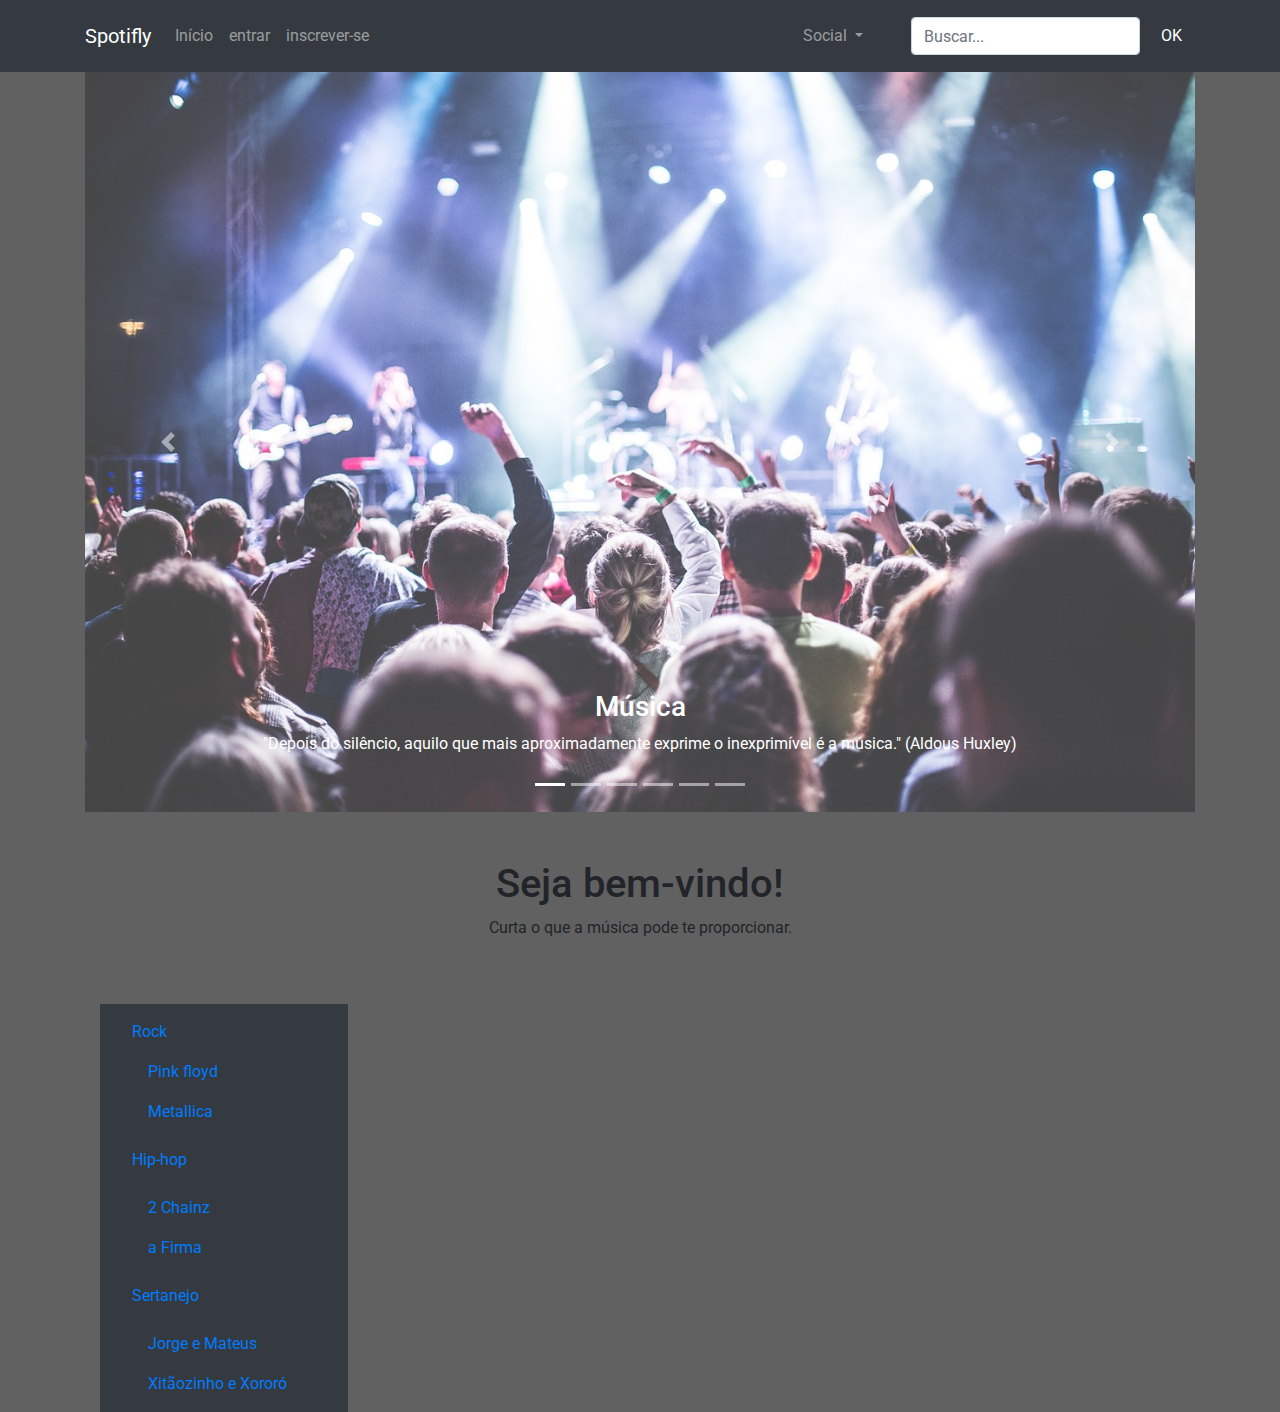
<file: index.html>
<!DOCTYPE html>
<html lang="PT-BR">

<head>
    <meta charset="UTF-8">
    <meta name="viewport" content="width=device-width, initial-scale=1.0">
    <meta http-equiv="X-UA-Compatible" content="ie=edge">
    <link rel="stylesheet" href="css/reset.css">
    <link rel="stylesheet" href="https://stackpath.bootstrapcdn.com/bootstrap/4.4.1/css/bootstrap.min.css"
        integrity="sha384-Vkoo8x4CGsO3+Hhxv8T/Q5PaXtkKtu6ug5TOeNV6gBiFeWPGFN9MuhOf23Q9Ifjh" crossorigin="anonymous">
    <link rel="stylesheet" href="css/style.css">
    <title>Spotifly</title>
</head>

<body>

  <nav class="navbar navbar-fixed-top navbar-expand-lg navbar-dark bg-dark">
    <div class="container">  
    <a class="navbar-brand" h1 mb-0 href="#">Spotifly</a>
      <button class="navbar-toggler" type="button" data-toggle="collapse" data-target="#navbarSite">
         <span class="navbar-toggler-icon"></span>
      </button>
      <div class="collapse navbar-collapse" id="navbarSite">
        <ul class="navbar-nav">
            <li class="nav-item">
                <a class="nav-link" href="index.html">Início</a>
            </li>
            <li class="nav-item">
                <a class="nav-link" href="entrar.html">entrar</a>
            </li>
            <li class="nav-item">
                <a class="nav-link" href="Inscrever-se.html">inscrever-se</a>
            </li>

        </ul>
        <ul class="navbar navbar-nav ml-auto">
            <li class="nav-item dropdown" >
            <a class="nav-link dropdown-toggle" href"#" data-toggle="dropdown"  id="navDrop">
                Social
            </a>
            <div class="dropdown-menu">
                <a class="dropdown-item" href="https://www.facebook.com/junior.mendes.3154"> Facebook</a>
                <a class="dropdown-item" href="https://www.instagram.com/juniormendess_/" >Instagram</a>
                <a class="dropdown-item" href="https://twitter.com/rafaelmendesj" >Twitter</a>
            </div>
            </li>
        </ul>
        <form class="form-inline">
             <input class="form-control ml-4 mr-2" type="search" placeholder="Buscar...">
             <button class="btn btn-dark" type="Submit">OK</button>
        </form>
      </div>
    </div>
  </nav>


  <div class="container">

  <div  id="carouselSite" class="carousel slide" data-ride="carousel">
      
    <ol class="carousel-indicators">
        <li data-target="#carouselSite" data-slide-to="0" class="active"></li>
        <li data-target="#carouselSite" data-slide-to="1"></li>
        <li data-target="#carouselSite" data-slide-to="2"></li>
        <li data-target="#carouselSite" data-slide-to="3"></li>
        <li data-target="#carouselSite" data-slide-to="4"></li>
        <li data-target="#carouselSite" data-slide-to="5"></li>
        
        
      </ol>
    
    <div class="carousel-inner">>
        
        <div class="carousel-item active">
          
            <img src="imagens/audience-1867754_1280.jpg" class="img-fluid" d-block>
            <div class="carousel-caption">
            <h3>Música</h3>
            <p>"Depois do silêncio, aquilo que mais aproximadamente exprime o inexprimível é a música." (Aldous Huxley)</p>
        </div>
        
        </div>
       
        <div class="carousel-item">
            
            <img src="imagens/band-691224_1280.jpg" class="img-fluid" d-block>
            <div class="carousel-caption">
                <h3>Música</h3>
                <p>"Depois do silêncio, aquilo que mais aproximadamente exprime o inexprimível é a música." (Aldous Huxley)</p>
            </div>
       
        </div>

        <div class="carousel-item">
            
            <img src="imagens/bass-guitar-1841186_1280.jpg" class="img-fluid" d-block>
            <div class="carousel-caption">
                <h3>Música</h3>
                <p>"Depois do silêncio, aquilo que mais aproximadamente exprime o inexprimível é a música." (Aldous Huxley)</p>
            </div>
       
        </div>
        
        <div class="carousel-item">
            
            <img src="imagens/guitar-2276181_1280.jpg" class="img-fluid" d-block>
            <div class="carousel-caption">
                <h3>Música</h3>
                <p>"Depois do silêncio, aquilo que mais aproximadamente exprime o inexprimível é a música." (Aldous Huxley)</p>
            </div>
       
        </div>
        
        <div class="carousel-item">
            
            <img src="imagens/live-music-2219036_1280.jpg" class="img-fluid" d-block>
            <div class="carousel-caption">
                <h3>Música</h3>
                <p>"Depois do silêncio, aquilo que mais aproximadamente exprime o inexprimível é a música." (Aldous Huxley)</p>
            </div>
        </div>

        <div class="carousel-item">
            
            <img src="imagens/record-336626_1280.jpg" class="img-fluid" d-block>
            <div class="carousel-caption">
                <h3>Música</h3>
                <p>"Depois do silêncio, aquilo que mais aproximadamente exprime o inexprimível é a música." (Aldous Huxley)</p>
            </div>
       
        </div>
    
    </div>
    <a class="carousel-control-prev" href="#carouselSite" role="button" data-slide="prev">
     <span class=carousel-control-prev-icon></span>
     <span class="sr-only">Anterior</span>   
    </a>
    <a class="carousel-control-next" href="#carouselSite" role="button" data-slide="next">
        <span class=carousel-control-next-icon></span>
        <span class="sr-only">Próximo</span>   
    </a>
 
</div>

    <div class="container">
        <div class="row">
        <div class="col-12 text-center my-5"> 
            <h1 class="display-5"> Seja bem-vindo!</h1>
            <p>Curta o que a música pode te proporcionar.</p>
            
        </div>
        </div>
        <div class="row">
            <div class="col-3">
                <nav id="navbarVertical" class="navbar navbar-light bg-dark">
                    <nav class="nav nav-pills flex-column">
                        <a class="nav-link"   href="#item1"> Rock</a>
                        <nav class="nav nav-pills flex-column">
                            <a class="nav-link ml-3" href="#item1-1"> Pink floyd</a>
                            <a class="nav-link ml-3" href="#item1-2">Metallica</a>
                        </nav>
                        <a class="nav-link my-2"   href="#item2"> Hip-hop</a>
                        <nav class="nav nav-pills flex-column">
                            <a class="nav-link ml-3" href="#item2-1"> 2 Chainz</a>
                            <a class="nav-link ml-3" href="#item2-2">a Firma</a>
                        </nav>
                        <a class="nav-link my-2"   href="#item3"> Sertanejo</a>
                        <nav class="nav nav-pills flex-column">
                            <a class="nav-link ml-3" href="#item3-1"> Jorge e Mateus</a>
                            <a class="nav-link ml-3" href="#item3-2">Xitãozinho e Xororó</a>
                        </nav>
                    </nav>
                </nav>

            </div>
            <div class="col-9"></div>

        </div>    
</div>


    <script src="https://code.jquery.com/jquery-3.4.1.slim.min.js"
        integrity="sha384-J6qa4849blE2+poT4WnyKhv5vZF5SrPo0iEjwBvKU7imGFAV0wwj1yYfoRSJoZ+n"
        crossorigin="anonymous"></script>
    <script src="https://cdn.jsdelivr.net/npm/popper.js@1.16.0/dist/umd/popper.min.js"
        integrity="sha384-Q6E9RHvbIyZFJoft+2mJbHaEWldlvI9IOYy5n3zV9zzTtmI3UksdQRVvoxMfooAo"
        crossorigin="anonymous"></script>
    <script src="https://stackpath.bootstrapcdn.com/bootstrap/4.4.1/js/bootstrap.min.js"
        integrity="sha384-wfSDF2E50Y2D1uUdj0O3uMBJnjuUD4Ih7YwaYd1iqfktj0Uod8GCExl3Og8ifwB6"
        crossorigin="anonymous"></script>

</body>

</html>
</file>
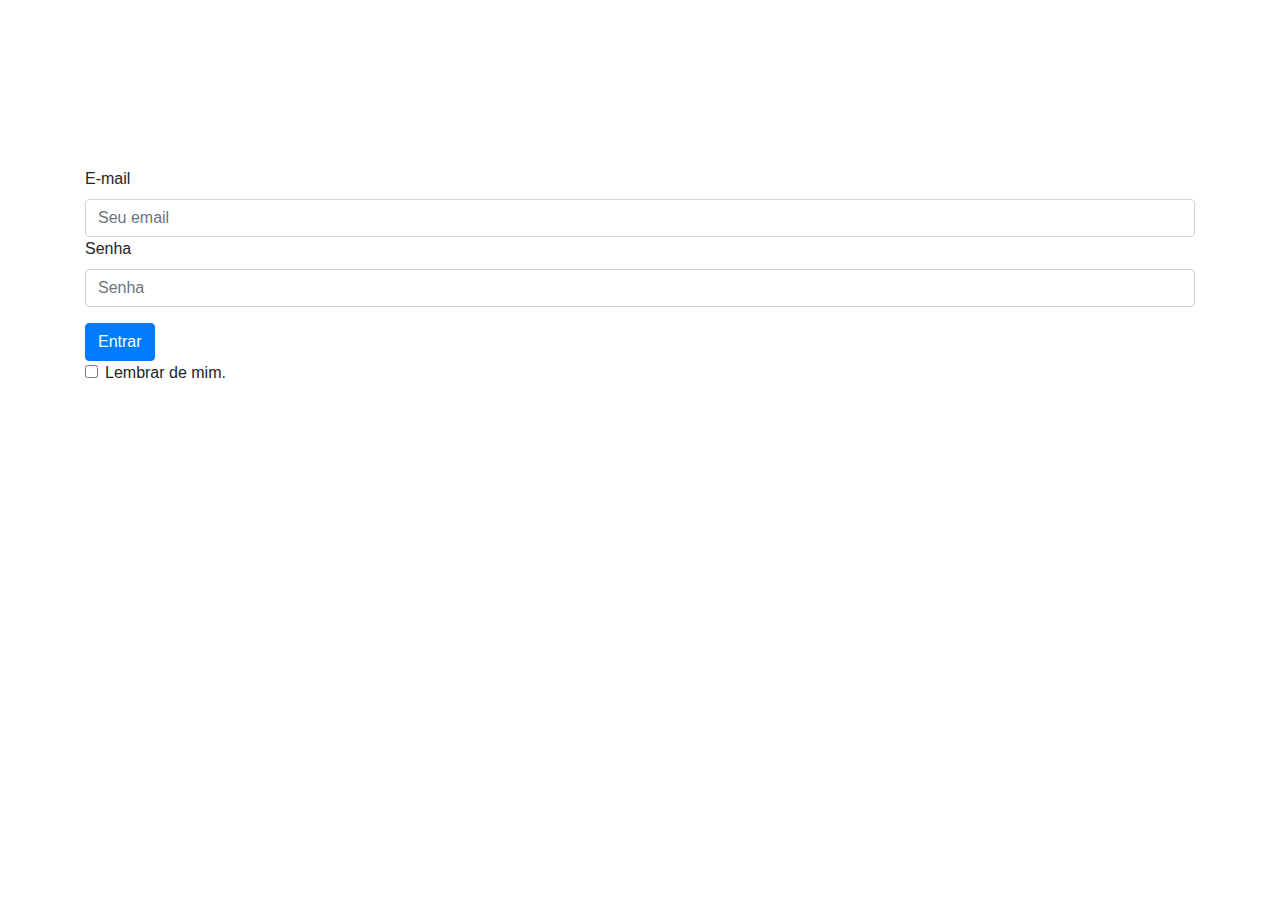
<file: entrar.html>
<!DOCTYPE html>
<html lang="en">

<head>
    <meta charset="UTF-8">
    <meta name="viewport" content="width=device-width, initial-scale=1.0">
    <meta http-equiv="X-UA-Compatible" content="ie=edge">
    <link rel="stylesheet" href="css/reset.css">
    <link rel="stylesheet" href="https://stackpath.bootstrapcdn.com/bootstrap/4.4.1/css/bootstrap.min.css"
        integrity="sha384-Vkoo8x4CGsO3+Hhxv8T/Q5PaXtkKtu6ug5TOeNV6gBiFeWPGFN9MuhOf23Q9Ifjh" crossorigin="anonymous">
    <title>Entrar</title>
</head>

<body class="container">
    <form style="margin-top: 15%;">
        <div class="form-group">
            <label for="exampleInputEmail1"> E-mail</label>
            <input type="email" class="form-control" id="exampleInputEmail1" aria-describedby="emailHelp"
                placeholder="Seu email">
            
            <div class="form-group">
                <label for="exampleInputPassword1">Senha</label>
                <input type="password" class="form-control" id="exampleInputPassword1" placeholder="Senha">
            </div>
            <a class="btn btn-primary" href="index.html">Entrar</a>
            <div class="form-group form-check">
                <input type="checkbox" class="form-check-input" id="exampleCheck1">
                <label class="form-check-label" for="exampleCheck1">Lembrar de mim.</label>
              </div>
        </form>
</body>

</html>
</file>
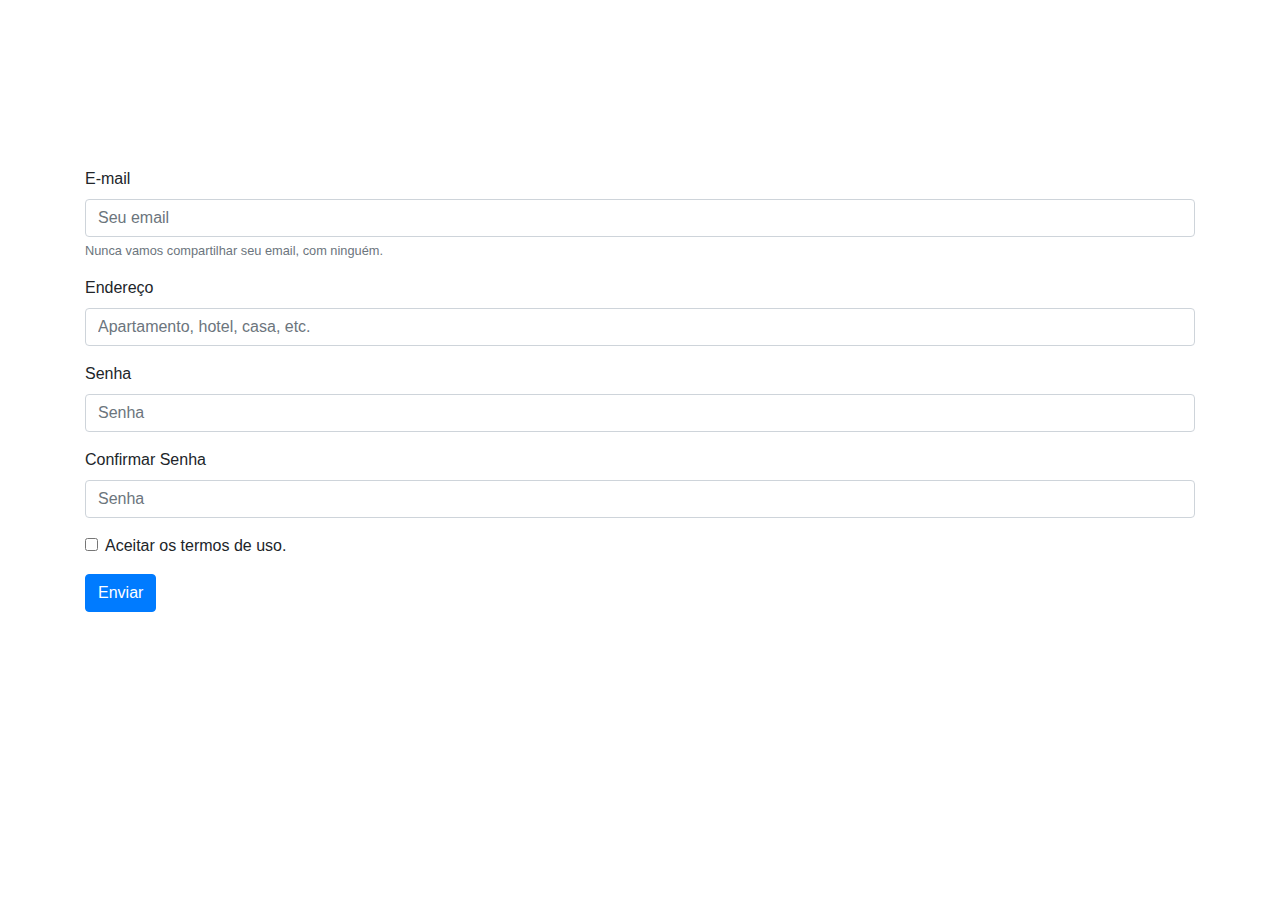
<file: Inscrever-se.html>
<!DOCTYPE html>
<html lang="en">
<head>
    <meta charset="UTF-8">
    <meta name="viewport" content="width=device-width, initial-scale=1.0">
    <meta http-equiv="X-UA-Compatible" content="ie=edge">
    <link rel="stylesheet" href="css/reset.css">
    <link rel="stylesheet" href="https://stackpath.bootstrapcdn.com/bootstrap/4.4.1/css/bootstrap.min.css"
        integrity="sha384-Vkoo8x4CGsO3+Hhxv8T/Q5PaXtkKtu6ug5TOeNV6gBiFeWPGFN9MuhOf23Q9Ifjh" crossorigin="anonymous">
    <title>Inscrever-se</title>
</head>
<body class="container">
    <form style="margin-top: 15%;">
        <div class="form-group">
          <label for="exampleInputEmail1"> E-mail</label>
          <input type="email" class="form-control" id="exampleInputEmail1" aria-describedby="emailHelp" placeholder="Seu email">
          <small id="emailHelp" class="form-text text-muted">Nunca vamos compartilhar seu email, com ninguém.</small>
        </div>
        <div class="form-group">
            <label for="inputAddress2">Endereço</label>
            <input type="text" class="form-control" id="inputAddress2" placeholder="Apartamento, hotel, casa, etc.">
          </div>
        <div class="form-group">
          <label for="exampleInputPassword1">Senha</label>
          <input type="password" class="form-control" id="exampleInputPassword1" placeholder="Senha">
        </div>
        <div class="form-group">
            <label for="exampleInputPassword1">Confirmar Senha</label>
            <input type="password" class="form-control" id="exampleInputPassword1" placeholder="Senha">
          </div>
        <div class="form-group form-check">
          <input type="checkbox" class="form-check-input" id="exampleCheck1">
          <label class="form-check-label" for="exampleCheck1">Aceitar os termos de uso.</label>
        </div>
        <button type="submit" class="btn btn-primary">Enviar</button>
      </form>
</body>
</html>
</file>
<file: css/style.css>
@import url('https://fonts.googleapis.com/css?family=Philosopher|Roboto&display=swap');

body{
    background-color:#616161;

}

aside {
    width: 260px;
    height: 100%;
    margin-top: 56px;
    padding-bottom: 61px;
    position: fixed;
    top: 0;
    bottom: 0;
    z-index: 1029;
}

main {
    position: relative;
    left: 0;
    margin-left: 260px;
    min-height: 100%;
    
}

main ul{
    display: block;
    margin-top: 8rem;

}

.card{
    width: 18rem;
    height:22.6rem;
    margin: .5rem;
    background-color: black;
    color: white;
    /* font-family: 'Titillium Web', sans-serif; */
    
    font-family: 'Philosopher', sans-serif;
    border-radius: 25px;
}

.card img{
    border-radius: 25px;
}

nav{
    font-family: 'Roboto', sans-serif;
}
</file>
